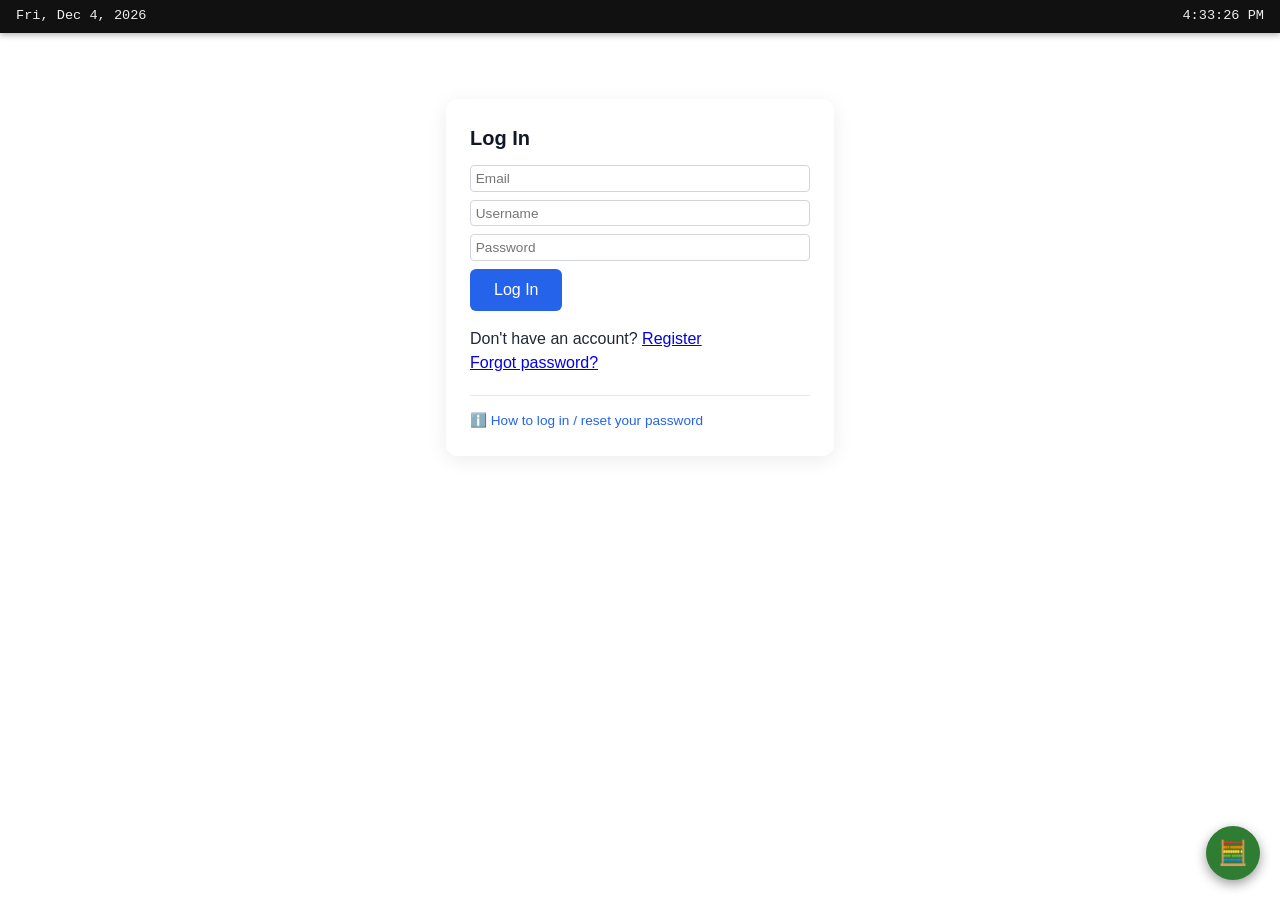
<file: FRONTEND/index.html>
<!DOCTYPE html>
<html lang="en">
<head>
  <meta charset="UTF-8">
  <meta name="viewport" content="width=device-width, initial-scale=1.0">

  <meta name="google-site-verification" content="hYTFrtRcdFUZVb9qpzjqJ6ehzHLiZCSoPx7VrykOzo4" />
  
  <title>GIZMO_ATD</title>
  <link rel="icon" type="image/png" href="gizmo-icon.png">
  <link rel="stylesheet" href="style.css">
  <title>SnapAttend — Turn Paper Attendance Sheets Into Digital Records</title>
<meta name="description" content="SnapAttend uses AI to instantly convert photos of paper attendance sheets into digital records. Built for teachers.">
<meta name="keywords" content="attendance app, digital attendance, teacher attendance tool, AI attendance">
</head>
<body>
  <script>
  if (!localStorage.getItem("snapattend_token")) {
    window.location.href = "auth.html";
  }
</script>

  <div id="bgSlideshow" class="bg-slideshow">
  <div class="bg-slide"></div>
  <div class="bg-slide"></div>
  <div class="bg-slide"></div>
  <div class="bg-slide"></div>
  <div class="bg-slide"></div>
  <div class="bg-slide"></div>
  <div class="bg-slide"></div>
</div>
<div id="customBgLayer" class="custom-bg-layer" hidden></div>
<div class="bg-overlay"></div>

<audio id="sound-upload" src="static/sounds/upload-success.mp3" preload="none"></audio>
<audio id="sound-confirm" src="static/sounds/confirm-success.mp3" preload="none"></audio>
<audio id="sound-export" src="static/sounds/export-success.mp3" preload="none"></audio>
<audio id="sound-click" src="static/sounds/click.mp3" preload="none"></audio>

  <header class="site-header">
    <h1 class="logo"><img src="static/logo/logo.png" alt="Logo" class="logo-img">📝GIZMO_ATD</h1>
    <p class="tagline">Turn paper attendance sheets into digital records — instantly.</p>
  </header>
  <p class="tagline">Turn paper attendance sheets into digital records — instantly.</p>
    <p id="loggedInAs" style="margin-top: 0.5rem;"></p>
    <a href="dashboard.html"><button type="button">Back to Dashboard</button></a>
    <button id="logoutBtn" type="button">Log Out</button>

  <section class="settings-section glass-panel">
  <h2>Settings</h2>

  <div class="settings-group">
    <p><strong>Background</strong></p>
    <label><input type="radio" name="bgSource" id="bgSourceDefault" value="default"> SnapAttend Backgrounds</label><br>
    <label><input type="radio" name="bgSource" id="bgSourceCustom" value="custom"> My Background</label>
    <div id="customBgControls" hidden>
      <input type="file" id="customBgInput" accept="image/*" />
      <button id="removeCustomBgBtn" type="button">Remove Custom Background</button>
    </div>
  </div>

  <div class="settings-group">
    <label><input type="checkbox" id="slideshowToggle" checked> Enable background slideshow</label>
  </div>

  <div class="settings-group">
    <label><input type="checkbox" id="soundToggle"> Enable sound effects</label>
    <p class="settings-hint">Off by default. Turning this on plays subtle sounds on upload, confirm, and export.</p>
  </div>
</section>

  <main class="container">
    <section class="config-section">
  <h2>Table Setup</h2>
  <p>Choose how many weeks to track and what columns to use for each student.</p>

  <div id="configChoiceBanner" hidden>
    <p id="configChoiceText"></p>
    <button id="useLastConfigBtn" type="button">Use Last Configuration</button>
    <button id="startNewConfigBtn" type="button">Start New Configuration</button>
  </div>

  <div id="configForm">
    <label for="numWeeksInput">Number of weeks:</label>
    <input type="number" id="numWeeksInput" min="1" max="52" value="14" />

    <h3>Columns</h3>
    <div id="columnsList"></div>
    <button id="addColumnBtn" type="button">+ Add Column</button>

    <br /><br />
    <button id="applyConfigBtn" type="button">Save &amp; Apply Configuration</button>
  </div>

  <p id="configSummary"></p>
</section>

    <section class="pdf-import-section">
  <h2>Continue Editing a Saved PDF</h2>
  <p>Already downloaded a SnapAttend PDF? Upload it here to load it back into the editable table.</p>
  <input type="file" id="pdfInput" accept="application/pdf" />
  <button id="importPdfBtn" type="button">Load PDF</button>
</section>

    <section class="upload-section">
      <h2>Upload an Attendance Sheet</h2>
      <p>Select a photo of a paper attendance sheet. We'll help you digitize it.</p>

      <input type="file" id="imageInput" accept="image/jpeg,image/png">
    <button id="uploadBtn">Upload Attendance</button>
    <p id="messageBox" class="message" hidden></p>
    </section>

    <section class="preview-section">
      <h2>Image Preview</h2>
      <div class="preview-box" id="previewBox">
        <p id="previewPlaceholder">No image selected yet.</p>
        <img id="previewImage" src="" alt="Attendance sheet preview" hidden>
      </div>
    </section>

    <section class="ai-placeholder-section">
  <h2>AI Extraction Result</h2>
  <p id="aiStatusText" class="ai-status">No extraction yet — upload an image above.</p>

  <div id="reviewBanner" class="review-banner" hidden>
    ⚠️ This data was generated by AI and may contain mistakes. Please review and correct every row before confirming.
  </div>

  <div class="course-name-field">
      <label for="courseNameInput">Course/Class name:</label>
      <input type="text" id="courseNameInput" placeholder="e.g. CSC 301 - Data Structures" />
    </div>
    
  <div id="sheetInfo"></div>

<div id="resultsTableWrapper" style="overflow-x: auto;" hidden>
    <table id="resultsTable">
      <thead id="resultsTableHead"></thead>
      <tbody id="resultsTableBody"></tbody>
    </table>
  </div>

<div id="reviewControls" hidden>
  <button id="addRowBtn" type="button">+ Add Student</button>
    <button id="downloadPdfBtn" type="button">Download as PDF</button>
    <button id="downloadExcelBtn" type="button">Download as Excel</button>
    <button id="confirmBtn" type="button">Confirm Attendance</button>
</div>

  <div id="confirmMessage" class="message" hidden></div>

  <details id="rawTextDetails" hidden>
    <summary>Show raw AI response (for debugging)</summary>
    <pre id="rawTextContent"></pre>
  </details>
</section>

<section class="history-section glass-panel">
  <h2>Attendance History</h2>
  <button id="loadHistoryBtn" type="button">Refresh List</button>
  <div id="historyList"></div>
  <div id="historyDetailWrapper" style="overflow-x: auto;" hidden>
    <h3 id="historyDetailTitle"></h3>
    <table id="historyDetailTable">
      <thead id="historyDetailHead"></thead>
      <tbody id="historyDetailBody"></tbody>
    </table>
  </div>
</section>

  </main>

  <footer class="site-footer">
    <p>&copy; 2026 SnapAttend</p>
  </footer>

  <script src="script.js"></script>
  <script src="feedback.js"></script>
  <script src="global-toolbar.js"></script>
</body>
</html>
</file>
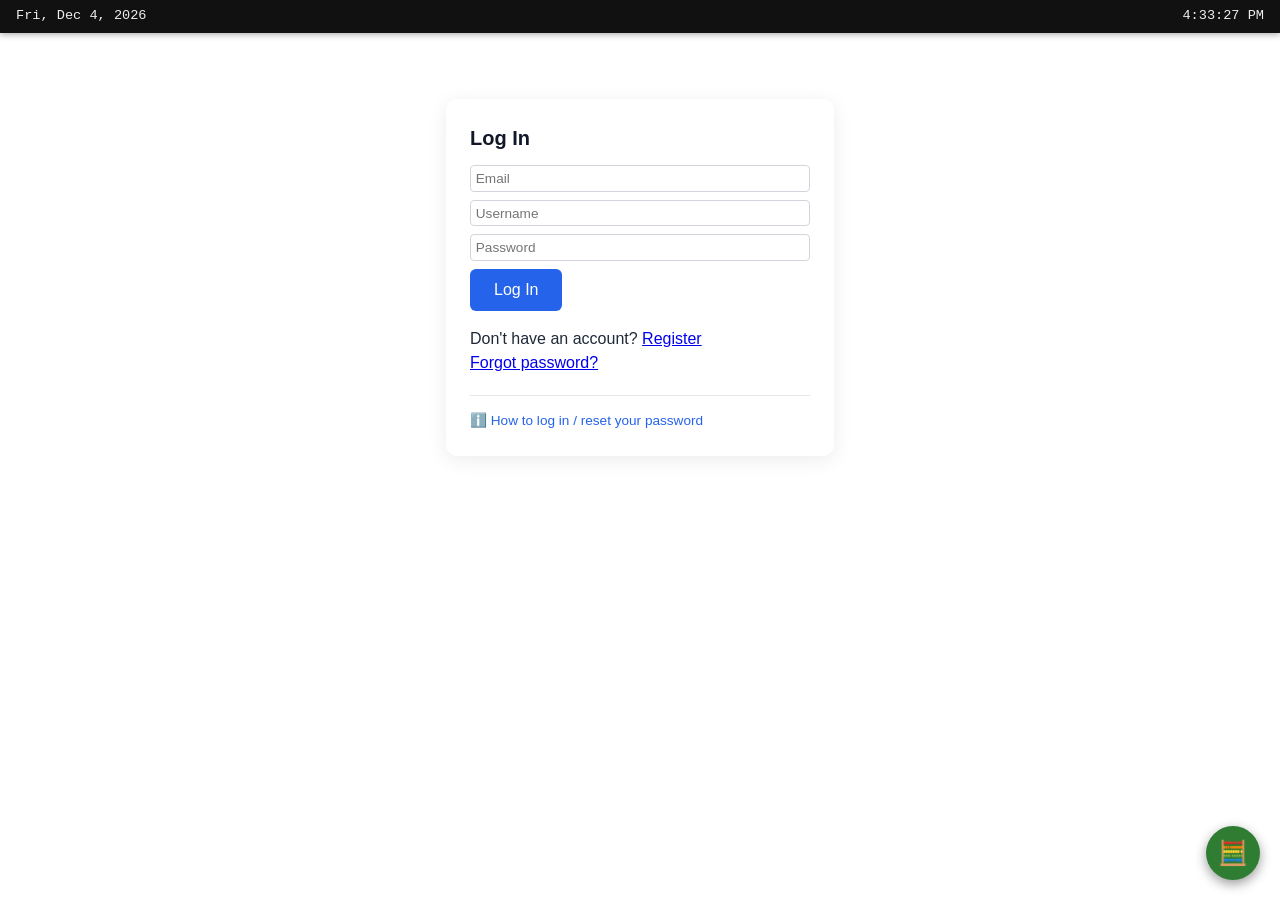
<file: FRONTEND/auth.html>
<!DOCTYPE html>
<html lang="en">
<head>
  <meta charset="UTF-8" />
  <title>SnapAttend — Log In</title>
  <link rel="icon" type="image/png" href="gizmo-icon.png">
  <link rel="stylesheet" href="style.css" />
  <title>Login or Sign Up - SnapAttend</title>
<meta name="description" content="Log in or create a free SnapAttend account to start digitizing attendance sheets with AI.">
</head>
<body>
  <div class="bg-overlay"></div>

  <main class="container" style="max-width: 420px; margin-top: 4rem;">
    <section class="upload-section glass-panel">
      <h2 id="authTitle">Log In</h2>
      <input type="email" id="emailInput" placeholder="Email" class="row-input" style="margin-bottom: 0.5rem;" />
      <input type="text" id="usernameInput" placeholder="Username" class="row-input" style="margin-bottom: 0.5rem;" />
      <input type="password" id="passwordInput" placeholder="Password" class="row-input" style="margin-bottom: 0.5rem;" />


      <div id="planChoice" hidden style="margin-bottom: 1rem;">
        <p><strong>Choose a plan</strong></p>
        <label class="plan-card">
          <input type="radio" name="plan" value="basic" checked>
          <strong>SnapAttend Basic</strong> — Get your attendance organized.
          <br><span class="plan-hint">Upload, AI extraction, review, Excel export, attendance history.</span>
        </label>
        <label class="plan-card">
          <input type="radio" name="plan" value="premium">
          <strong>SnapAttend Premium</strong> — Turn your attendance into a smarter study companion.
          <br><span class="plan-hint">Everything in Basic, plus course outlines, AI study assistant, study progress, and email reminders.</span>
        </label>
      </div>
      <button id="submitAuthBtn" type="button">Log In</button>
      <p id="authMessage" class="message" hidden></p>

      <p style="margin-top: 1rem;">
        <span id="switchModeText">Don't have an account?</span>
        <a href="#" id="switchModeLink">Register</a>
      </p>
      <div id="forgotPasswordFlow" hidden>
        <h3>Reset Password</h3>
        <input type="email" id="resetEmailInput" placeholder="Your email" class="row-input" style="margin-bottom:0.5rem;" />
        <button id="sendResetCodeBtn" type="button">Send Reset Code</button>

        <div id="resetStep2" hidden style="margin-top:0.75rem;">
          <input type="text" id="resetCodeInput" placeholder="6-digit code" class="row-input" style="margin-bottom:0.5rem;" />
          <input type="password" id="newPasswordInput" placeholder="New password" class="row-input" style="margin-bottom:0.5rem;" />
          <button id="submitResetBtn" type="button">Reset Password</button>
        </div>
      </div>

      <div id="emailVerifyFlow" hidden style="margin-top:1rem;">
        <h3>Verify Your Email</h3>
        <p>We sent a 6-digit code to your email.</p>
        <input type="text" id="verifyCodeInput" placeholder="6-digit code" class="row-input" style="margin-bottom:0.5rem;">
        <button id="submitVerifyBtn" type="button">Verify Email</button>
        <p><a href="#" id="resendCodeLink">Resend code</a></p>
      </div>

      <p><a href="#" id="forgotPasswordLink">Forgot password?</a></p>

      <div class="help-box">
        <button type="button" id="toggleHelpBtn">ℹ️ How to log in / reset your password</button>
        <div id="helpContent" hidden>
          <ol>
            <li>Type your <strong>username</strong> (not your email) and password. Click "Log In" <strong>once</strong> and wait — repeated clicks won't speed it up and may temporarily lock you out for a minute (max 5 tries/min).</li>
            <li>Forgot your password? Click "Forgot password?" below and enter the <strong>email</strong> you registered with.</li>
            <li>Click "Send Reset Code" once. A 6-digit code arrives by email within a minute (check spam if not). The code lasts 15 minutes and allows 5 attempts.</li>
            <li>Enter the code and a new password (at least 8 characters, with both letters and numbers), then click "Reset Password" once.</li>
            <li>Log in normally with your username and new password.</li>
          </ol>
        </div>
      </div>
    </section>
  </main>

  <script src="auth.js"></script>
  <script src="feedback.js"></script>
  <script src="global-toolbar.js"></script>
</body>
</html>
</file>
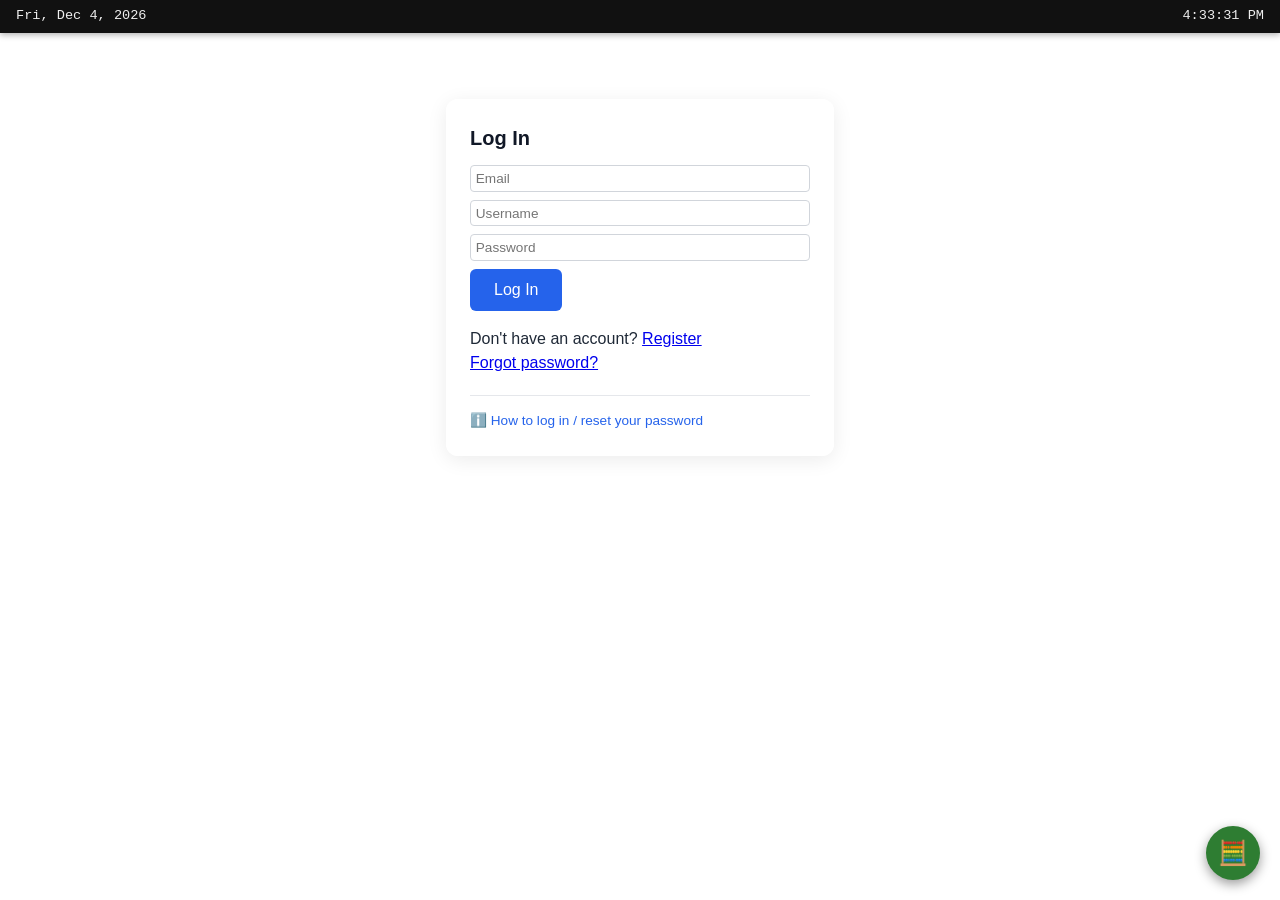
<file: FRONTEND/courses.html>
<!DOCTYPE html>
<html lang="en">
<head>
  <meta charset="UTF-8" />
  <title>SnapAttend — Course Outlines</title>
  <link rel="icon" type="image/png" href="gizmo-icon.png">
  <link rel="stylesheet" href="style.css" />
  <title>Course Outlines - SnapAttend</title>
<meta name="description" content="Manage your course outlines and track study progress with SnapAttend Premium.">
</head>
<body>
  <script>
    if (!localStorage.getItem("snapattend_token")) window.location.href = "auth.html";
  </script>
  <div class="bg-overlay"></div>

  <header class="site-header">
    <h1 class="logo">📋 SnapAttend</h1>
    <a href="dashboard.html"><button type="button">Back to Dashboard</button></a>
  </header>

  <main class="container">
    <section class="glass-panel" style="padding:1.5rem;">
      <h2>Add a Course</h2>
      <input type="text" id="newCourseName" placeholder="Course name (e.g. Data Structures)" class="row-input" style="margin-bottom:0.5rem;">
      <input type="text" id="newCourseCode" placeholder="Course code (e.g. CSC 201)" class="row-input" style="margin-bottom:0.5rem;">
      <button id="addCourseBtn" type="button">Add Course</button>
    </section>

    <section class="glass-panel" style="padding:1.5rem; margin-top:1rem;">
      <h2>Your Courses</h2>
      <div id="coursesList"></div>
    </section>
  </main>

  <script src="courses.js"></script>
  <script src="feedback.js"></script>
  <script src="global-toolbar.js"></script>
</body>
</html>
</file>
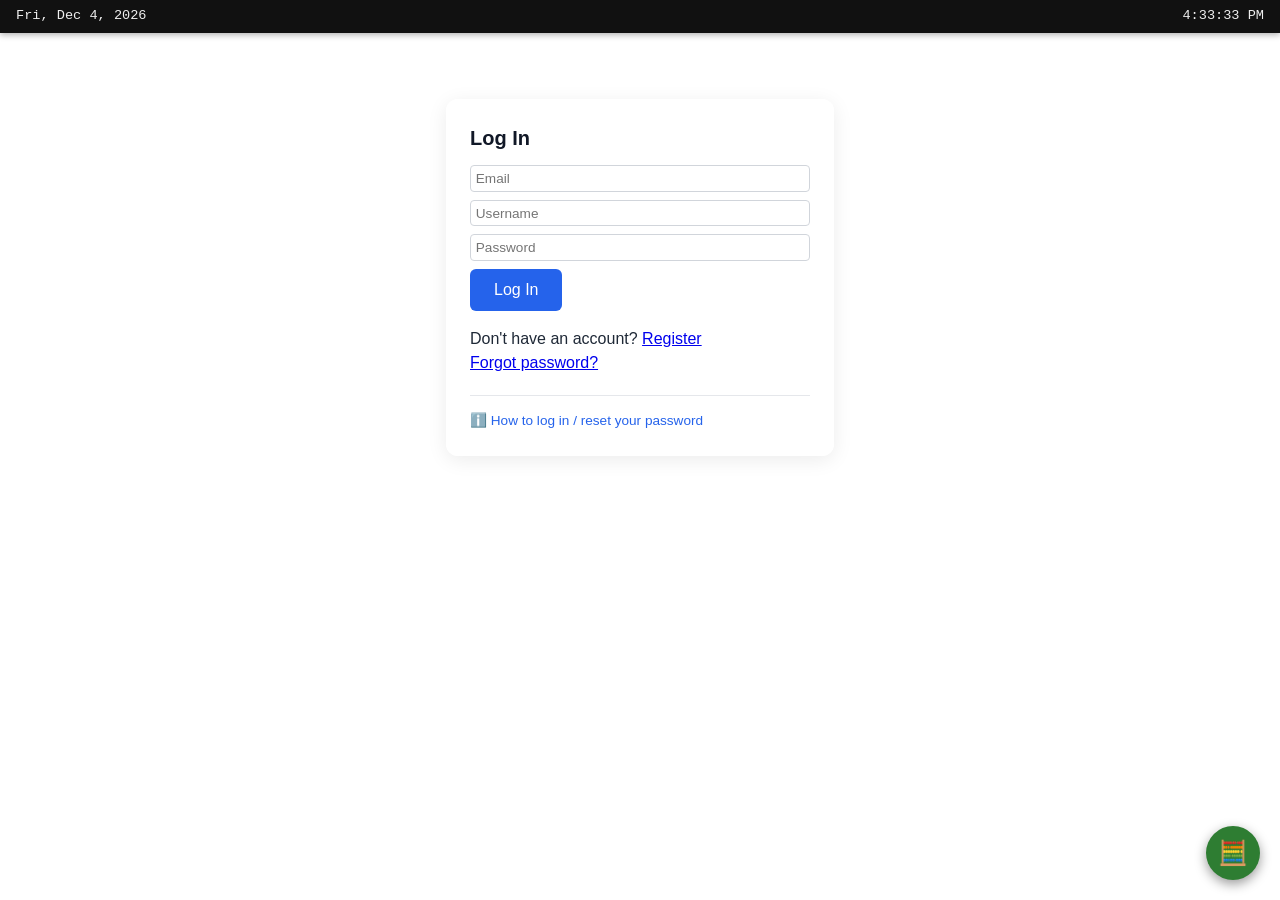
<file: FRONTEND/dashboard.html>
<!DOCTYPE html>
<html lang="en">
<head>
  <meta charset="UTF-8" />
  <title>SnapAttend — Dashboard</title>
  <link rel="icon" type="image/png" href="gizmo-icon.png">
  <link rel="stylesheet" href="style.css" />
  <title>Dashboard - SnapAttend</title>
<meta name="description" content="View your attendance history, courses, and account details on your SnapAttend dashboard.">
</head>
<body>
  <script>
    if (!localStorage.getItem("snapattend_token")) window.location.href = "auth.html";
  </script>

  <div id="bgSlideshow" class="bg-slideshow">
    <div class="bg-slide"></div><div class="bg-slide"></div><div class="bg-slide"></div>
    <div class="bg-slide"></div><div class="bg-slide"></div><div class="bg-slide"></div>
    <div class="bg-slide"></div>
  </div>
  <div id="customBgLayer" class="custom-bg-layer" hidden></div>
  <div class="bg-overlay"></div>

  <header class="site-header">
    <h1 class="logo">📋 SnapAttend</h1>
    <p id="loggedInAs"></p>
    <button id="logoutBtn" type="button">Log Out</button>
  </header>

 <main class="container">
    <section class="glass-panel" style="padding: 1.5rem;">
      <h2 id="planBanner"></h2>
      <div class="settings-group">
        <a href="index.html"><button type="button">Go to Attendance (Upload / Review / Export)</button></a>
      </div>
    </section>

    <section class="glass-panel" id="subscriptionSection" style="padding:1.5rem; margin-top:1rem;" hidden>
      <h2>Subscription</h2>
      <p id="subStatusText">Loading...</p>
      <button id="subscribeBtn" type="button">Pay via Bank Transfer</button>
      <button id="checkPaymentBtn" type="button">Check Payment Status</button>
    </section>

    <section class="glass-panel" style="padding:1.5rem; margin-top:1rem;">
      <h2>Attendance Overview</h2>
      <div id="attendanceByCourseList">Loading...</div>
    </section>

    <section class="glass-panel" style="padding:1.5rem; margin-top:1rem;">
      <h2>Recent Attendance Records</h2>
      <div id="recentHistoryList">Loading...</div>
    </section>

    <section class="glass-panel" id="courseOutlineSection" style="padding:1.5rem; margin-top:1rem;" hidden>
      <h2>Course Study Planner</h2>
      <button type="button" id="courseOutlineBtn">Open Course Outlines</button>
    </section>

    <section class="glass-panel" id="studyAssistantSection" style="padding:1.5rem; margin-top:1rem;" hidden>
      <h2>AI Study Assistant</h2>
      <button type="button" id="studyAssistantBtn">Open Study Assistant</button>
    </section>

    <section class="glass-panel" id="studyProgressSection" style="padding:1.5rem; margin-top:1rem;" hidden>
      <h2>Study Progress</h2>
      <div id="studyProgressList">Loading...</div>
    </section>

    <section class="glass-panel" style="padding:1.5rem; margin-top:1rem;">
      <h2>Notification Settings</h2>
      <label><input type="checkbox" id="attendanceEmailToggle"> Email me when attendance is confirmed</label><br>
      <label><input type="checkbox" id="studyReminderToggle"> Email me study reminders</label><br>
      <button id="saveNotifBtn" type="button">Save Settings</button>
      <p id="notifMessage"></p>
    </section>
  </main>
  <script src="script.js" defer></script>
  <script src="dashboard.js" defer></script>
  <script src="feedback.js"></script>
  <script src="global-toolbar.js"></script>
</body>
</html>
</file>
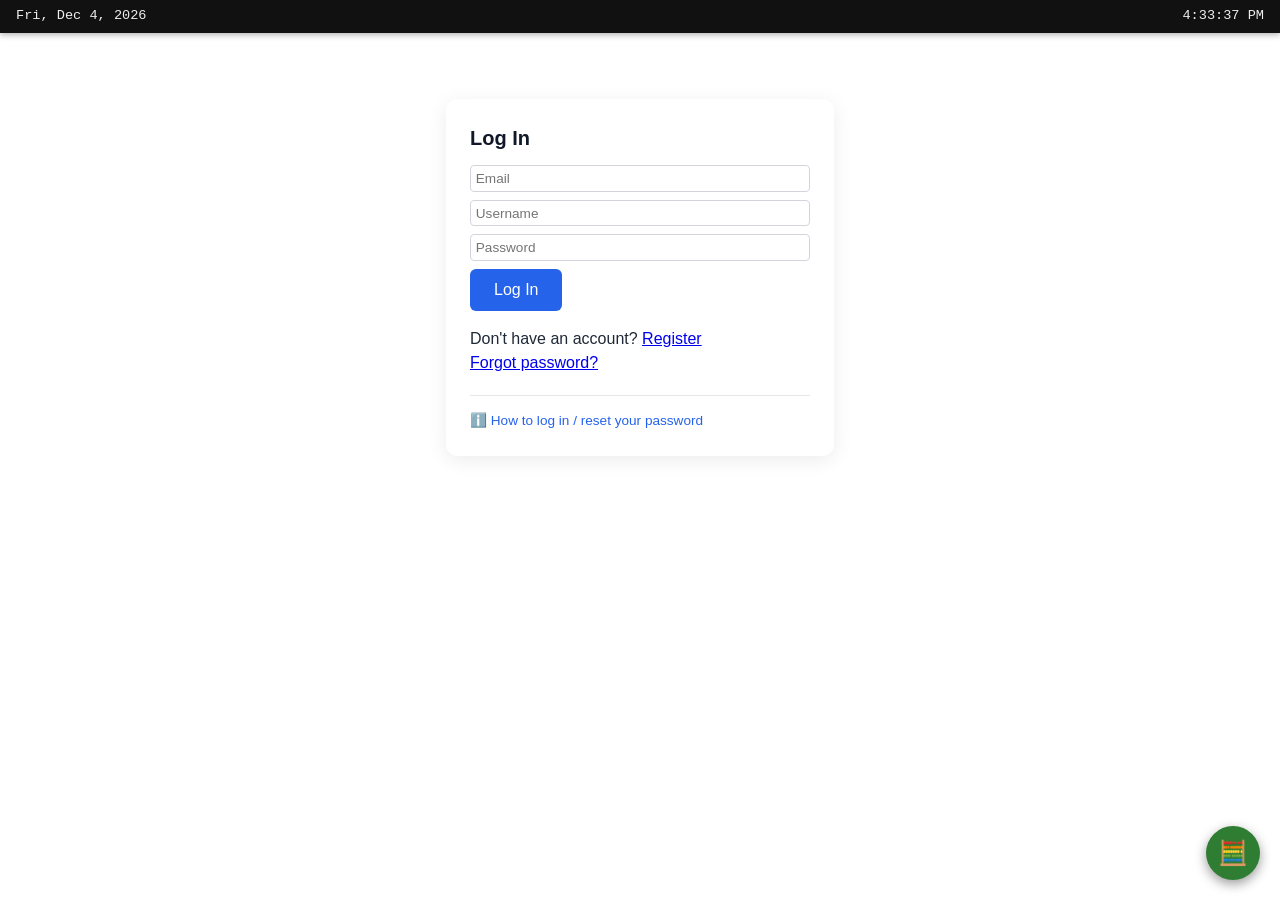
<file: FRONTEND/upgrade.html>
<!DOCTYPE html>
<html lang="en">
<head>
  <meta charset="UTF-8" />
  <title>SnapAttend — Upgrade to Premium</title>
  <link rel="icon" type="image/png" href="gizmo-icon.png">
  <link rel="stylesheet" href="style.css" />
  <title>Upgrade to Premium - SnapAttend</title>
<meta name="description" content="Unlock course outlines, AI study help, and more with SnapAttend Premium.">
</head>
<body>
  <script>
    if (!localStorage.getItem("snapattend_token")) window.location.href = "auth.html";
  </script>
  <div class="bg-overlay"></div>

  <header class="site-header">
    <h1 class="logo">📋 SnapAttend</h1>
    <a href="dashboard.html"><button type="button">Back to Dashboard</button></a>
  </header>

  <main class="container">
    <section class="glass-panel" style="padding:2rem; text-align:center;">
      <h2>This feature requires SnapAttend Premium</h2>
      <p>Turn your attendance into a smarter study companion.</p>

      <div style="text-align:left; max-width:400px; margin:1.5rem auto;">
        <h3>WHAT YOU GET WITH PREMIUM</h3>
        <ul>
          <li>Course outlines and topic organization</li>
          <li>AI-powered topic analysis and study assistance</li>
          <li>Study progress tracking</li>
          <li>Smart email reminders (opt-in)</li>
        </ul>
      </div>

      <button id="upgradeNowBtn" type="button">Upgrade to Premium</button>
      <p id="upgradeMessage"></p>
    </section>
  </main>

  <script src="upgrade.js"></script>
  <script src="feedback.js"></script>
  <script src="global-toolbar.js"></script>
</body>
</html>
</file>
<file: FRONTEND/style.css>
* {
  box-sizing: border-box;
  margin: 0;
  padding: 0;
}

body {
  font-family: -apple-system, "Segoe UI", Roboto, Arial, sans-serif;
  background-color: #f4f6f8;
  color: #1f2937;
  line-height: 1.5;
}

.site-header {
  background-color: #2563eb;
  color: white;
  text-align: center;
  padding: 2rem 1rem;
}

.logo {
  font-size: 2rem;
  margin-bottom: 0.5rem;
}

.tagline {
  font-size: 1rem;
  opacity: 0.9;
}

.container {
  max-width: 700px;
  margin: 2rem auto;
  padding: 0 1rem;
  display: flex;
  flex-direction: column;
  gap: 1.5rem;
}

section {
  background: white;
  border-radius: 10px;
  padding: 1.5rem;
  box-shadow: 0 1px 4px rgba(0, 0, 0, 0.08);
}

section h2 {
  margin-bottom: 0.75rem;
  font-size: 1.25rem;
  color: #111827;
}

input[type="file"] {
  display: block;
  margin: 1rem 0;
}

button {
  background-color: #2563eb;
  color: white;
  border: none;
  padding: 0.75rem 1.5rem;
  font-size: 1rem;
  border-radius: 6px;
  cursor: pointer;
  transition: background-color 0.2s ease;
}

button:hover {
  background-color: #2150d3;
}

.preview-box {
  border: 2px dashed #d1d5db;
  border-radius: 8px;
  min-height: 200px;
  display: flex;
  align-items: center;
  justify-content: center;
  text-align: center;
  padding: 1rem;
}

.preview-box img {
  max-width: 100%;
  max-height: 300px;
  border-radius: 6px;
}

#previewPlaceholder {
  color: #9ca3af;
}

.ai-placeholder-section {
  text-align: center;
  color: #6b7280;
  font-style: italic;
}

.site-footer {
  text-align: center;
  padding: 1.5rem;
  color: #9ca3af;
  font-size: 0.875rem;
}

/* Responsive: smaller screens */
@media (max-width: 480px) {
  .logo {
    font-size: 1.5rem;
  }

  .container {
    margin: 1rem auto;
  }

  section {
    padding: 1rem;
  }

  .message {
  margin-top: 1rem;
  padding: 0.75rem 1rem;
  border-radius: 6px;
  font-size: 0.9rem;
}

.message.success {
  background-color: #0be173;
  color: #065f46;
}

.message.error {
  background-color: #fee2e2;
  color: #991b1b;
}
.ai-status {
  margin-bottom: 0.75rem;
}

#sheetInfo {
  margin-bottom: 0.75rem;
  font-size: 0.9rem;
  color: #4b5563;
}

#resultsTable {
  width: 100%;
  border-collapse: collapse;
  margin-top: 0.5rem;
}

#resultsTable th,
#resultsTable td {
  text-align: left;
  padding: 0.5rem;
  border-bottom: 1px solid #e5e7eb;
  font-size: 0.9rem;
}

.status-present {
  color: #065f46;
  font-weight: 600;
}

.status-absent {
  color: #991b1b;
  font-weight: 600;
}

.status-late {
  color: #92400e;
  font-weight: 600;
}

.status-unclear {
  color: #6b7280;
  font-style: italic;
}

#rawTextDetails {
  margin-top: 1rem;
  font-size: 0.85rem;
}

#rawTextContent {
  white-space: pre-wrap;
  background: #f3f4f6;
  padding: 0.75rem;
  border-radius: 6px;
  margin-top: 0.5rem;
  max-height: 200px;
  overflow-y: auto;
}
}
.review-banner {
  background: #fef3c7;
  color: #92400e;
  border: 1px solid #fbbf24;
  border-radius: 6px;
  padding: 0.75rem 1rem;
  margin-bottom: 0.75rem;
  font-size: 0.9rem;
}
.row-input {
  width: 100%;
  min-width: 90px;
  padding: 0.3rem;
  border: 1px solid #d1d5db;
  border-radius: 4px;
  font-size: 0.85rem;
}
.row-status-select {
  padding: 0.25rem;
  border: 1px solid #d1d5db;
  border-radius: 4px;
  font-size: 0.85rem;
}
.remove-row-btn {
  background: #fee2e2;
  color: #991b1b;
  border: 1px solid #fca5a5;
  border-radius: 4px;
  cursor: pointer;
  padding: 0.2rem 0.5rem;
}
#reviewControls {
  margin-top: 0.75rem;
  display: flex;
  gap: 0.5rem;
}
#addRowBtn {
  background: #e5e7eb;
  color: #111827;
  border: 1px solid #9ca3af;
  border-radius: 6px;
  padding: 0.5rem 1rem;
  cursor: pointer;
}
#confirmBtn {
  background: #059669;
  color: white;
  border: none;
  border-radius: 6px;
  padding: 0.5rem 1rem;
  cursor: pointer;
  font-weight: 600;
}
#confirmMessage {
  margin-top: 0.75rem;
  white-space: pre-line;
}#downloadPdfBtn {
  background: #2563eb;
  color: white;
  border: none;
  border-radius: 6px;
  padding: 0.5rem 1rem;
  cursor: pointer;
  font-weight: 600;
}
.pdf-import-section {
  margin-top: 1.5rem;
  padding: 1rem;
  border: 1px dashed #9ca3af;
  border-radius: 8px;
}
.pdf-import-section input[type="file"] {
  margin-right: 0.5rem;
}
.config-section {
  padding: 1rem;
  border: 1px solid #d1d5db;
  border-radius: 8px;
  margin-bottom: 1.5rem;
  background: #f9fafb;
}
.column-row {
  display: flex;
  gap: 0.4rem;
  align-items: center;
  margin-bottom: 0.4rem;
}
.column-row input {
  flex: 1;
}
.column-row button {
  padding: 0.3rem 0.6rem;
  cursor: pointer;
  border-radius: 4px;
  border: 1px solid #9ca3af;
  background: white;
}
#configChoiceBanner {
  background: #dbeafe;
  border: 1px solid #60a5fa;
  border-radius: 6px;
  padding: 0.75rem 1rem;
  margin-bottom: 1rem;
}
#configChoiceBanner button {
  margin-right: 0.5rem;
  margin-top: 0.5rem;
  padding: 0.4rem 0.8rem;
  border-radius: 6px;
  border: none;
  cursor: pointer;
  background: #2563eb;
  color: white;
}
#configSummary {
  font-size: 0.85rem;
  color: #4b5563;
  margin-top: 0.5rem;
}
#addColumnBtn, #applyConfigBtn {
  margin-top: 0.5rem;
  padding: 0.4rem 0.8rem;
  border-radius: 6px;
  border: 1px solid #9ca3af;
  background: white;
  cursor: pointer;
}
#applyConfigBtn {
  background: #059669;
  color: white;
  border: none;
  font-weight: 600;
}
/* ===== Dynamic background slideshow ===== */
body {
  background: transparent !important;
}

.bg-slideshow {
  position: fixed;
  inset: 0;
  z-index: -2;
  overflow: hidden;
}
.bg-slide {
  position: fixed;
  inset: 0;
  background-size: cover;
  background-position: center;
  opacity: 0;
  animation: bgSlideCycle 70s infinite ease-in-out;
}
.bg-slide:nth-child(1) { background-image: url('static/Backgrounds/background-1.jpg'); animation-delay: 0s; }
.bg-slide:nth-child(2) { background-image: url('static/Backgrounds/background-2.jpg'); animation-delay: -10s; }
.bg-slide:nth-child(3) { background-image: url('static/Backgrounds/background-3.jpg'); animation-delay: -20s; }
.bg-slide:nth-child(4) { background-image: url('static/Backgrounds/background-4.jpg'); animation-delay: -30s; }
.bg-slide:nth-child(5) { background-image: url('static/Backgrounds/background-5.jpg'); animation-delay: -40s; }
.bg-slide:nth-child(6) { background-image: url('static/Backgrounds/background-6.jpg'); animation-delay: -50s; }
.bg-slide:nth-child(7) { background-image: url('static/Backgrounds/background-7.jpg'); animation-delay: -60s; }

@keyframes bgSlideCycle {
  0%   { opacity: 0; transform: translateX(8%); }
  2%   { opacity: 1; transform: translateX(0); }
  13%  { opacity: 1; transform: translateX(0); }
  14.28% { opacity: 0; transform: translateX(-8%); }
  100% { opacity: 0; transform: translateX(-8%); }
}

.bg-slideshow.paused .bg-slide {
  animation-play-state: paused;
}

.custom-bg-layer {
  position: fixed;
  inset: 0;
  z-index: -2;
  background-size: cover;
  background-position: center;
}

.bg-overlay {
  position: fixed;
  inset: 0;
  z-index: -1;
  background: rgba(255, 255, 255, 0.6);
  backdrop-filter: blur(2px);
}

/* ===== Glass-style panels over the background ===== */
.site-header {
  background: rgba(37, 99, 235, 0.9);
  backdrop-filter: blur(10px);
  border-radius: 12px;
  box-shadow: 0 4px 20px rgba(0, 0, 0, 0.08);
  color: white;
}
.settings-section,
.config-section,
.upload-section,
.preview-section,
.ai-placeholder-section,
.pdf-import-section {
  background: rgba(255, 255, 255, 0.85);
  backdrop-filter: blur(10px);
  border-radius: 12px;
  box-shadow: 0 4px 20px rgba(0, 0, 0, 0.08);
}

.settings-group {
  margin-bottom: 1rem;
}
.settings-hint {
  font-size: 0.8rem;
  color: #6b7280;
  margin: 0.25rem 0 0 1.5rem;
}

/* Respect users who prefer reduced motion */
@media (prefers-reduced-motion: reduce) {
  .bg-slide {
    animation: none;
    opacity: 1;
  }
}
.logo-img {
  height: 40px;
  vertical-align: middle;
  margin-right: 8px;
}
#downloadExcelBtn {
  background: #15803d;
  color: white;
  border: none;
  border-radius: 6px;
  padding: 0.5rem 1rem;
  cursor: pointer;
  font-weight: 600;
}
.course-name-field {
  margin-bottom: 0.75rem;
}
.course-name-field input {
  padding: 0.4rem;
  border: 1px solid #d1d5db;
  border-radius: 4px;
  width: 260px;
  max-width: 100%;
}
.history-section {
  padding: 1rem;
  margin-top: 1.5rem;
}
.history-item {
  padding: 0.5rem;
  border-bottom: 1px solid #e5e7eb;
  cursor: pointer;
}
.history-item:hover {
  background: #f3f4f6;
}
.plan-card {
  display: block;
  border: 1px solid #d1d5db;
  border-radius: 8px;
  padding: 0.75rem;
  margin-bottom: 0.5rem;
  cursor: pointer;
}
.plan-hint {
  font-size: 0.8rem;
  color: #6b7280;
}
.upgrade-banner {
  background: #fef9c3;
  border: 1px solid #eab308;
  border-radius: 8px;
  padding: 1rem;
  margin: 1rem 0;
}
.upgrade-banner button {
  background: #d97706;
  color: white;
  border: none;
  border-radius: 6px;
  padding: 0.5rem 1rem;
  cursor: pointer;
  font-weight: 600;
  margin-top: 0.5rem;
}
.premium-tag {
  font-size: 0.75rem;
  color: #b45309;
  font-weight: 600;
}
.help-box {
  margin-top: 1.25rem;
  border-top: 1px solid #e5e7eb;
  padding-top: 0.75rem;
}
#toggleHelpBtn {
  background: none;
  border: none;
  color: #2563eb;
  cursor: pointer;
  font-size: 0.85rem;
  padding: 0;
}
#helpContent {
  margin-top: 0.5rem;
  font-size: 0.85rem;
  color: #4b5563;
}
#helpContent ol {
  padding-left: 1.2rem;
}
#helpContent li {
  margin-bottom: 0.5rem;
}
button:disabled {
  opacity: 0.6;
  cursor: not-allowed;
}
/* Make review buttons wrap on small screens */
#reviewControls {
  display: flex;
  flex-wrap: wrap;
  gap: 0.5rem;
  justify-content: center;
}

#reviewControls[hidden] {
  display: none;
}

#reviewControls button {
  flex: 1 1 140px;
}
</file>
